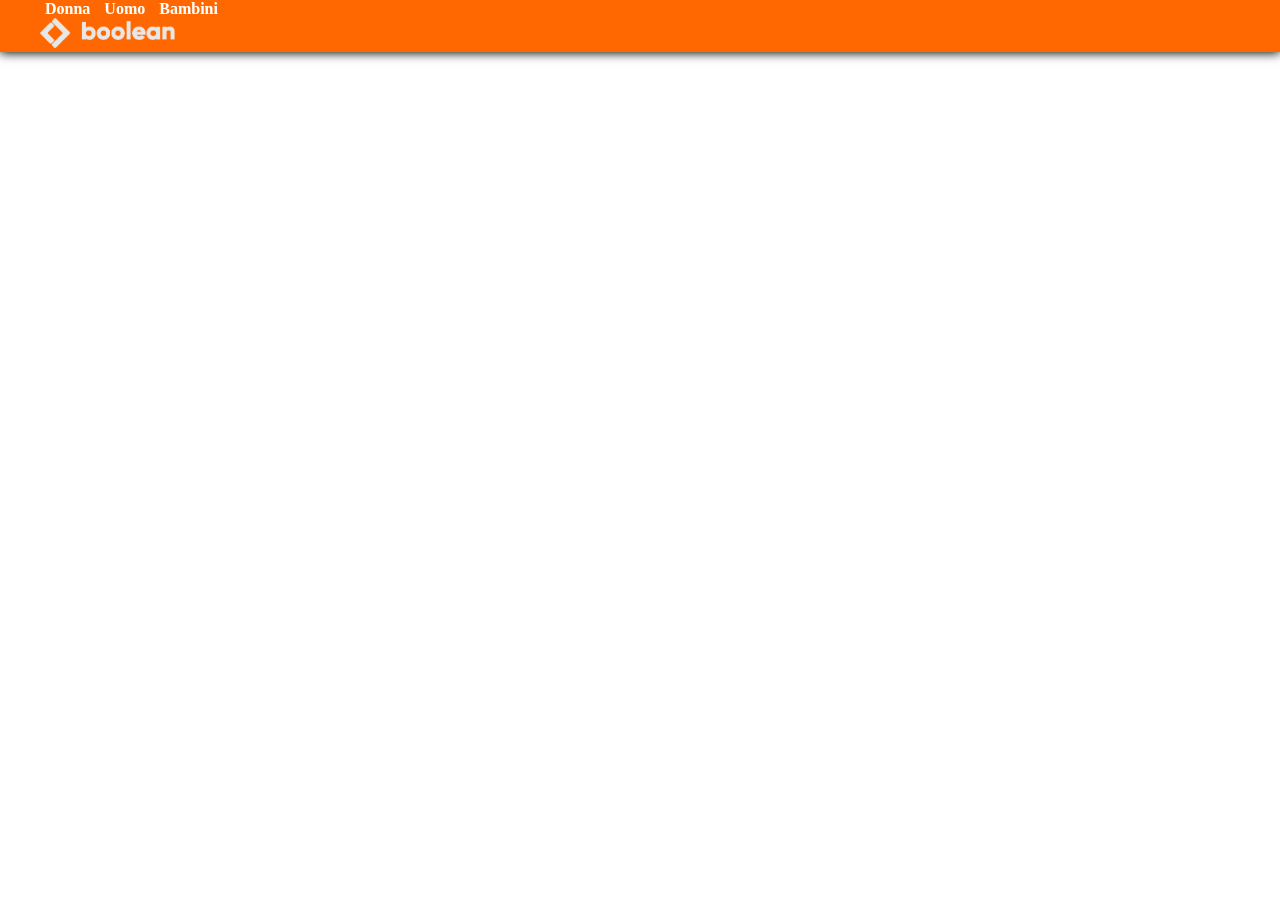
<file: index.html>
<!DOCTYPE html>
<html lang="it">

<head>
  <meta charset="UTF-8">
  <meta name="viewport" content="width=device-width, initial-scale=1.0">
  <title>Boolando</title>
  <link rel="stylesheet" href="https://cdnjs.cloudflare.com/ajax/libs/font-awesome/6.7.2/css/all.min.css"
    integrity="sha512-Evv84Mr4kqVGRNSgIGL/F/aIDqQb7xQ2vcrdIwxfjThSH8CSR7PBEakCr51Ck+w+/U6swU2Im1vVX0SVk9ABhg=="
    crossorigin="anonymous" referrerpolicy="no-referrer" />
  <link rel="stylesheet" href="./assets/css/style.css">
</head>

<body>

  <header>
    <div class="container">
      <div class="categorie">
        <ul>
          <li><a href="#">Donna</a></li>
          <li><a href="#">Uomo</a></li>
          <li><a href="#">Bambini</a></li>
        </ul>
      </div>
      <div class="logo"><img src="./assets/img/img/boolean-logo.png" alt=""></div>
      <div class="icone"></div>
    </div>

  </header>

</body>

</html>
</file>
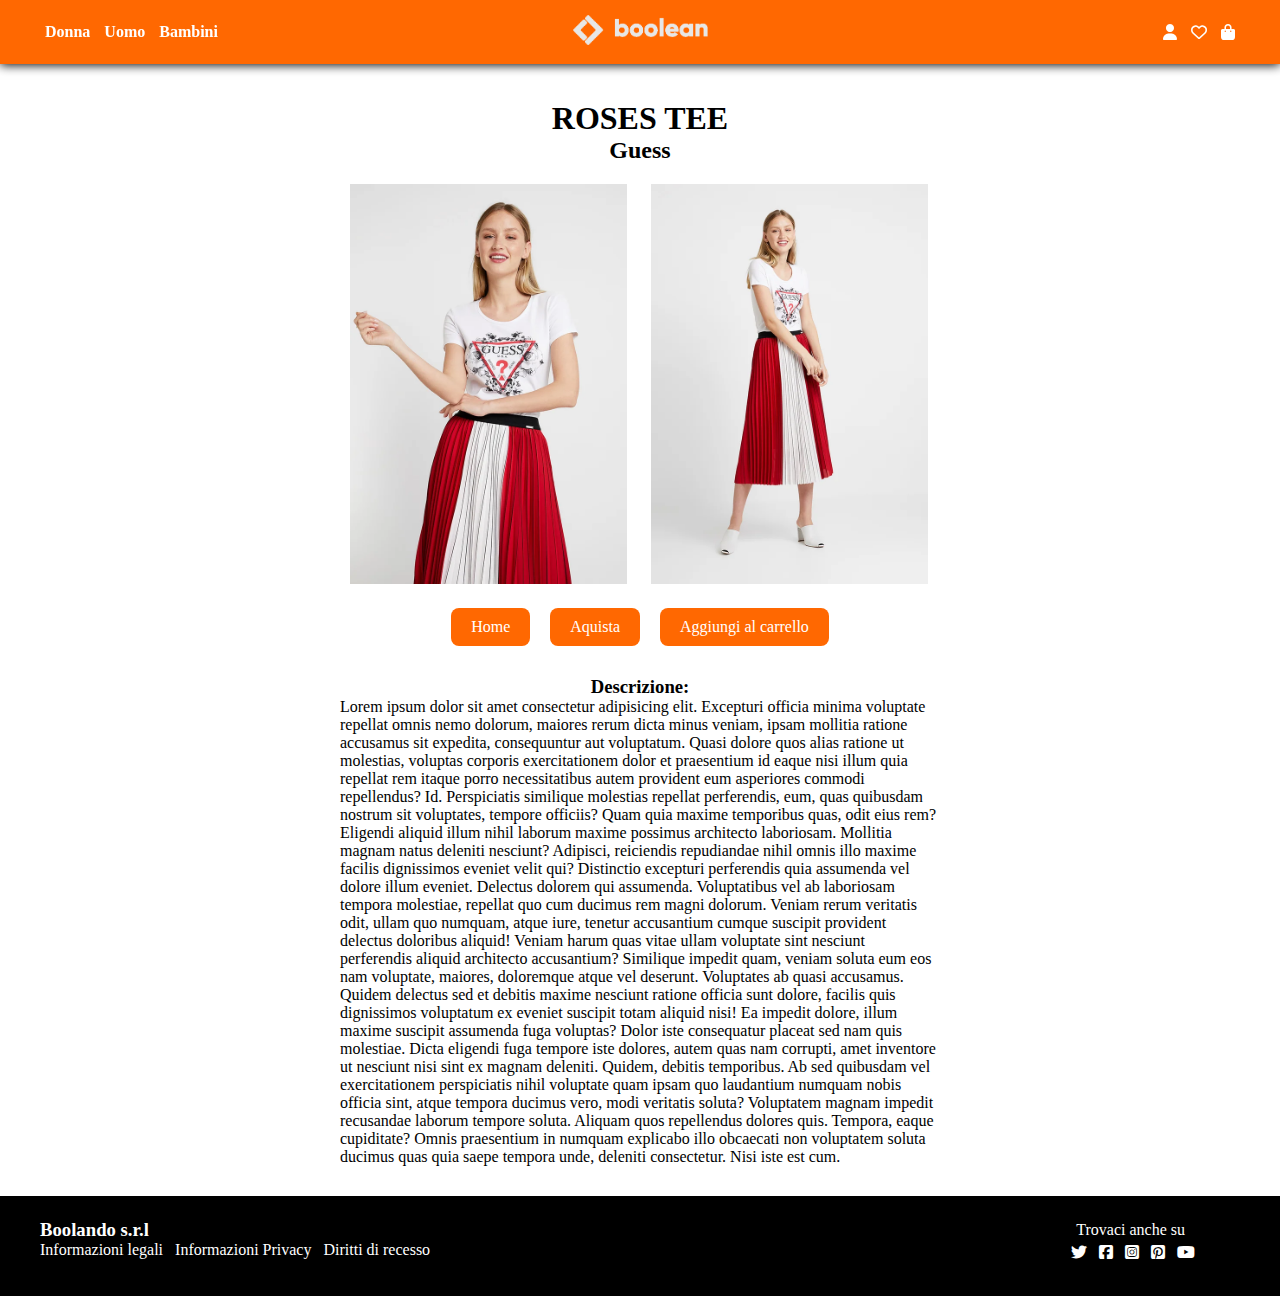
<file: bonus1/pagina_di_dettaglio_ptodotto_2.html>
<!DOCTYPE html>
<html lang="en">

<head>
  <meta charset="UTF-8">
  <meta name="viewport" content="width=device-width, initial-scale=1.0">
  <title>Boolando</title>
  <link rel="stylesheet" href="https://cdnjs.cloudflare.com/ajax/libs/font-awesome/6.7.2/css/all.min.css"
    integrity="sha512-Evv84Mr4kqVGRNSgIGL/F/aIDqQb7xQ2vcrdIwxfjThSH8CSR7PBEakCr51Ck+w+/U6swU2Im1vVX0SVk9ABhg=="
    crossorigin="anonymous" referrerpolicy="no-referrer" />
  <link rel="stylesheet" href="../assets/css/style.css">
</head>
<!--header-->
<header>
  <div class="container head">
    <div class="categorie">
      <ul>
        <li><a href="#">Donna</a></li>
        <li><a href="#">Uomo</a></li>
        <li><a href="#">Bambini</a></li>
      </ul>
    </div>
    <a href="../index.html">
      <div class="logo"><img src="../assets/img/img/boolean-logo.png" alt=""></div>
    </a>
    <div class="icone">
      <a href="#"><i class="fa-solid fa-user m-left20 "></i></a>
      <a href="#"><i class="fa-regular fa-heart"></i></a>
      <a href="#"><i class="fa-solid fa-bag-shopping"></i></a>
    </div>
  </div>

</header>

<main>
  <div class="container600">
    <h1>ROSES TEE</h1>
    <h2>Guess</h2>
    <img src="../assets/img/img/2.webp" alt="">
    <img src="../assets/img/img/2b.webp" alt="">
    <div class="buttons">
      <a href="../index.html" class="button-prodotto">Home</a>
      <a href="../index.html" class="button-prodotto">Aquista</a>
      <a href="../index.html" class="button-prodotto">Aggiungi al carrello</a>
    </div>
    <h3>Descrizione:</h3>
    <p>Lorem ipsum dolor sit amet consectetur adipisicing elit. Excepturi officia minima voluptate repellat omnis nemo
      dolorum, maiores rerum dicta minus veniam, ipsam mollitia ratione accusamus sit expedita, consequuntur aut
      voluptatum.
      Quasi dolore quos alias ratione ut molestias, voluptas corporis exercitationem dolor et praesentium id eaque nisi
      illum quia repellat rem itaque porro necessitatibus autem provident eum asperiores commodi repellendus? Id.
      Perspiciatis similique molestias repellat perferendis, eum, quas quibusdam nostrum sit voluptates, tempore
      officiis? Quam quia maxime temporibus quas, odit eius rem? Eligendi aliquid illum nihil laborum maxime possimus
      architecto laboriosam.
      Mollitia magnam natus deleniti nesciunt? Adipisci, reiciendis repudiandae nihil omnis illo maxime facilis
      dignissimos eveniet velit qui? Distinctio excepturi perferendis quia assumenda vel dolore illum eveniet. Delectus
      dolorem qui assumenda.
      Voluptatibus vel ab laboriosam tempora molestiae, repellat quo cum ducimus rem magni dolorum. Veniam rerum
      veritatis odit, ullam quo numquam, atque iure, tenetur accusantium cumque suscipit provident delectus doloribus
      aliquid!
      Veniam harum quas vitae ullam voluptate sint nesciunt perferendis aliquid architecto accusantium? Similique
      impedit quam, veniam soluta eum eos nam voluptate, maiores, doloremque atque vel deserunt. Voluptates ab quasi
      accusamus.
      Quidem delectus sed et debitis maxime nesciunt ratione officia sunt dolore, facilis quis dignissimos voluptatum ex
      eveniet suscipit totam aliquid nisi! Ea impedit dolore, illum maxime suscipit assumenda fuga voluptas?
      Dolor iste consequatur placeat sed nam quis molestiae. Dicta eligendi fuga tempore iste dolores, autem quas nam
      corrupti, amet inventore ut nesciunt nisi sint ex magnam deleniti. Quidem, debitis temporibus.
      Ab sed quibusdam vel exercitationem perspiciatis nihil voluptate quam ipsam quo laudantium numquam nobis officia
      sint, atque tempora ducimus vero, modi veritatis soluta? Voluptatem magnam impedit recusandae laborum tempore
      soluta.
      Aliquam quos repellendus dolores quis. Tempora, eaque cupiditate? Omnis praesentium in numquam explicabo illo
      obcaecati non voluptatem soluta ducimus quas quia saepe tempora unde, deleniti consectetur. Nisi iste est cum.</p>




  </div>
</main>
<footer>
  <div class="container align-items-center">
    <div class="footer-left">
      <h3>Boolando s.r.l</h3>
      <ul>
        <li><a href="#">Informazioni legali</a></li>
        <li><a href="#">Informazioni Privacy</a></li>
        <li><a href="#">Diritti di recesso</a></li>
      </ul>
    </div>
    <div class="footer-right">
      <p>Trovaci anche su</p>
      <div class="socials">
        <a href=""><i class="fa-brands fa-twitter"></i></a>
        <a href=""><i class="fa-brands fa-square-facebook"></i></a>
        <a href=""><i class="fa-brands fa-square-instagram"></i></a>
        <a href=""><i class="fa-brands fa-square-pinterest"></i></a>
        <a href=""><i class="fa-brands fa-youtube"></i></a>
      </div>
    </div>

  </div>

</footer>

<body>

</body>

</html>
</file>
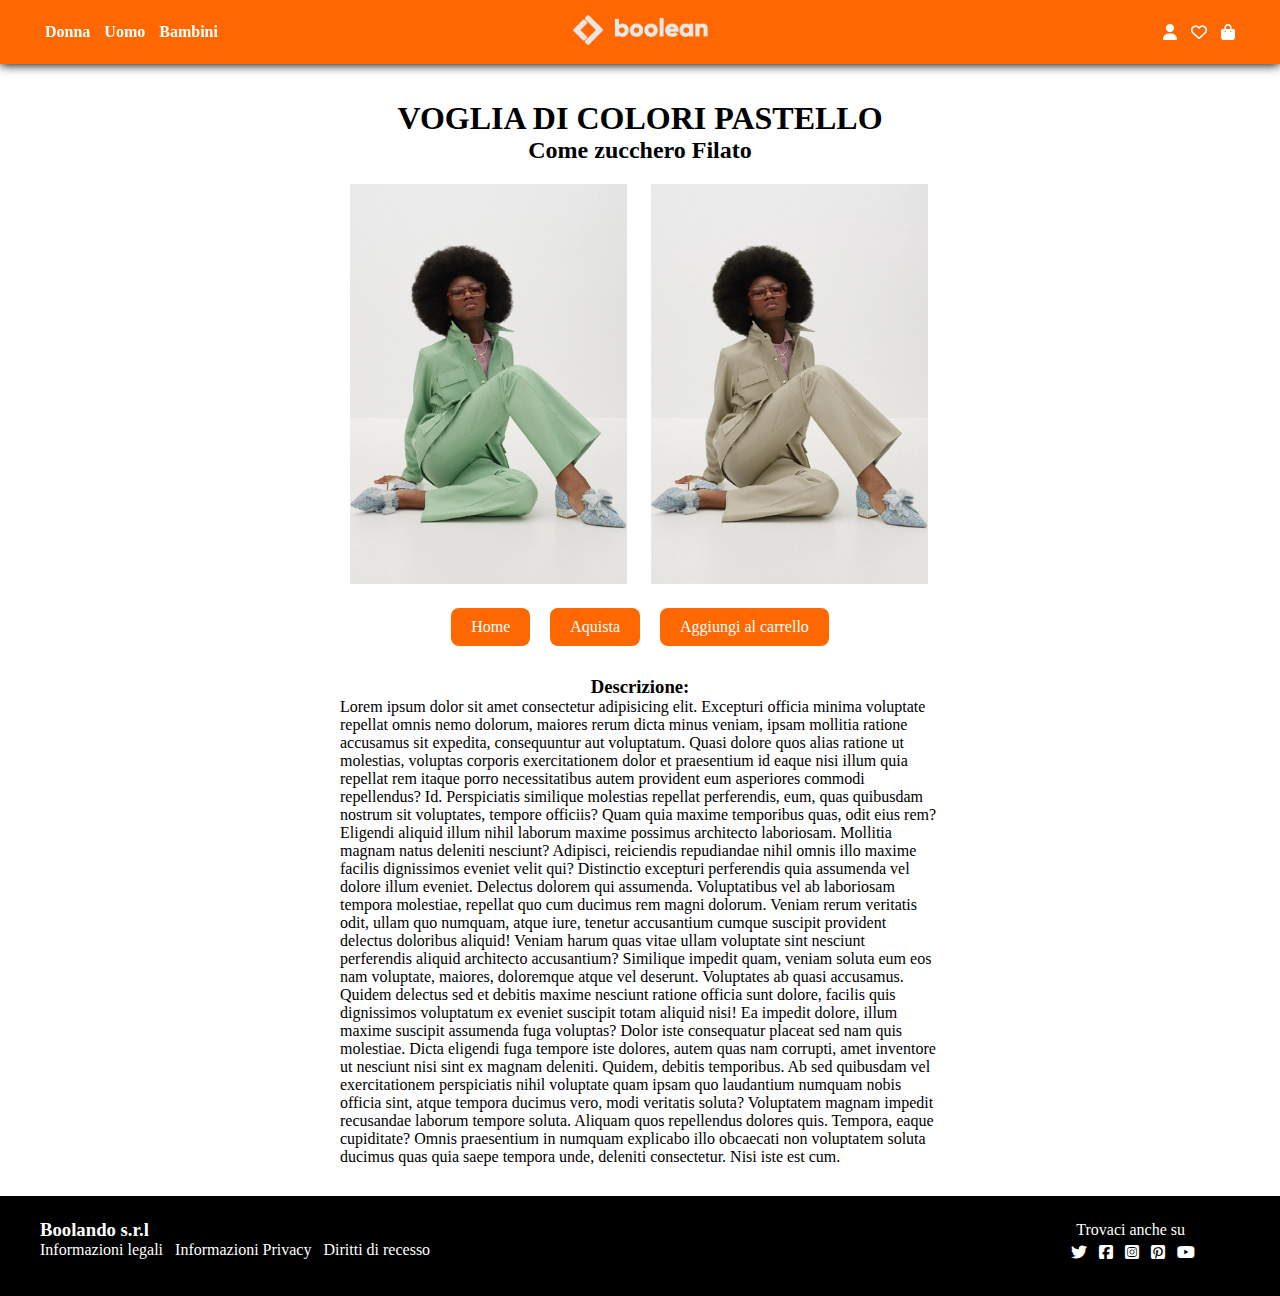
<file: bonus1/pagina_di_dettaglio_ptodotto_3.html>
<!DOCTYPE html>
<html lang="en">

<head>
  <meta charset="UTF-8">
  <meta name="viewport" content="width=device-width, initial-scale=1.0">
  <title>Boolando</title>
  <link rel="stylesheet" href="https://cdnjs.cloudflare.com/ajax/libs/font-awesome/6.7.2/css/all.min.css"
    integrity="sha512-Evv84Mr4kqVGRNSgIGL/F/aIDqQb7xQ2vcrdIwxfjThSH8CSR7PBEakCr51Ck+w+/U6swU2Im1vVX0SVk9ABhg=="
    crossorigin="anonymous" referrerpolicy="no-referrer" />
  <link rel="stylesheet" href="../assets/css/style.css">
</head>
<!--header-->
<header>
  <div class="container head">
    <div class="categorie">
      <ul>
        <li><a href="#">Donna</a></li>
        <li><a href="#">Uomo</a></li>
        <li><a href="#">Bambini</a></li>
      </ul>
    </div>
    <a href="../index.html">
      <div class="logo"><img src="../assets/img/img/boolean-logo.png" alt=""></div>
    </a>
    <div class="icone">
      <a href="#"><i class="fa-solid fa-user m-left20 "></i></a>
      <a href="#"><i class="fa-regular fa-heart"></i></a>
      <a href="#"><i class="fa-solid fa-bag-shopping"></i></a>
    </div>
  </div>

</header>

<main>
  <div class="container600">
    <h1>VOGLIA DI COLORI PASTELLO</h1>
    <h2>Come zucchero Filato</h2>
    <img src="../assets/img/img/3.webp" alt="">
    <img src="../assets/img/img/3b.webp" alt="">
    <div class="buttons">
      <a href="../index.html" class="button-prodotto">Home</a>
      <a href="../index.html" class="button-prodotto">Aquista</a>
      <a href="../index.html" class="button-prodotto">Aggiungi al carrello</a>
    </div>
    <h3>Descrizione:</h3>
    <p>Lorem ipsum dolor sit amet consectetur adipisicing elit. Excepturi officia minima voluptate repellat omnis nemo
      dolorum, maiores rerum dicta minus veniam, ipsam mollitia ratione accusamus sit expedita, consequuntur aut
      voluptatum.
      Quasi dolore quos alias ratione ut molestias, voluptas corporis exercitationem dolor et praesentium id eaque nisi
      illum quia repellat rem itaque porro necessitatibus autem provident eum asperiores commodi repellendus? Id.
      Perspiciatis similique molestias repellat perferendis, eum, quas quibusdam nostrum sit voluptates, tempore
      officiis? Quam quia maxime temporibus quas, odit eius rem? Eligendi aliquid illum nihil laborum maxime possimus
      architecto laboriosam.
      Mollitia magnam natus deleniti nesciunt? Adipisci, reiciendis repudiandae nihil omnis illo maxime facilis
      dignissimos eveniet velit qui? Distinctio excepturi perferendis quia assumenda vel dolore illum eveniet. Delectus
      dolorem qui assumenda.
      Voluptatibus vel ab laboriosam tempora molestiae, repellat quo cum ducimus rem magni dolorum. Veniam rerum
      veritatis odit, ullam quo numquam, atque iure, tenetur accusantium cumque suscipit provident delectus doloribus
      aliquid!
      Veniam harum quas vitae ullam voluptate sint nesciunt perferendis aliquid architecto accusantium? Similique
      impedit quam, veniam soluta eum eos nam voluptate, maiores, doloremque atque vel deserunt. Voluptates ab quasi
      accusamus.
      Quidem delectus sed et debitis maxime nesciunt ratione officia sunt dolore, facilis quis dignissimos voluptatum ex
      eveniet suscipit totam aliquid nisi! Ea impedit dolore, illum maxime suscipit assumenda fuga voluptas?
      Dolor iste consequatur placeat sed nam quis molestiae. Dicta eligendi fuga tempore iste dolores, autem quas nam
      corrupti, amet inventore ut nesciunt nisi sint ex magnam deleniti. Quidem, debitis temporibus.
      Ab sed quibusdam vel exercitationem perspiciatis nihil voluptate quam ipsam quo laudantium numquam nobis officia
      sint, atque tempora ducimus vero, modi veritatis soluta? Voluptatem magnam impedit recusandae laborum tempore
      soluta.
      Aliquam quos repellendus dolores quis. Tempora, eaque cupiditate? Omnis praesentium in numquam explicabo illo
      obcaecati non voluptatem soluta ducimus quas quia saepe tempora unde, deleniti consectetur. Nisi iste est cum.</p>




  </div>
</main>
<footer>
  <div class="container align-items-center">
    <div class="footer-left">
      <h3>Boolando s.r.l</h3>
      <ul>
        <li><a href="#">Informazioni legali</a></li>
        <li><a href="#">Informazioni Privacy</a></li>
        <li><a href="#">Diritti di recesso</a></li>
      </ul>
    </div>
    <div class="footer-right">
      <p>Trovaci anche su</p>
      <div class="socials">
        <a href=""><i class="fa-brands fa-twitter"></i></a>
        <a href=""><i class="fa-brands fa-square-facebook"></i></a>
        <a href=""><i class="fa-brands fa-square-instagram"></i></a>
        <a href=""><i class="fa-brands fa-square-pinterest"></i></a>
        <a href=""><i class="fa-brands fa-youtube"></i></a>
      </div>
    </div>

  </div>

</footer>

<body>

</body>

</html>
</file>
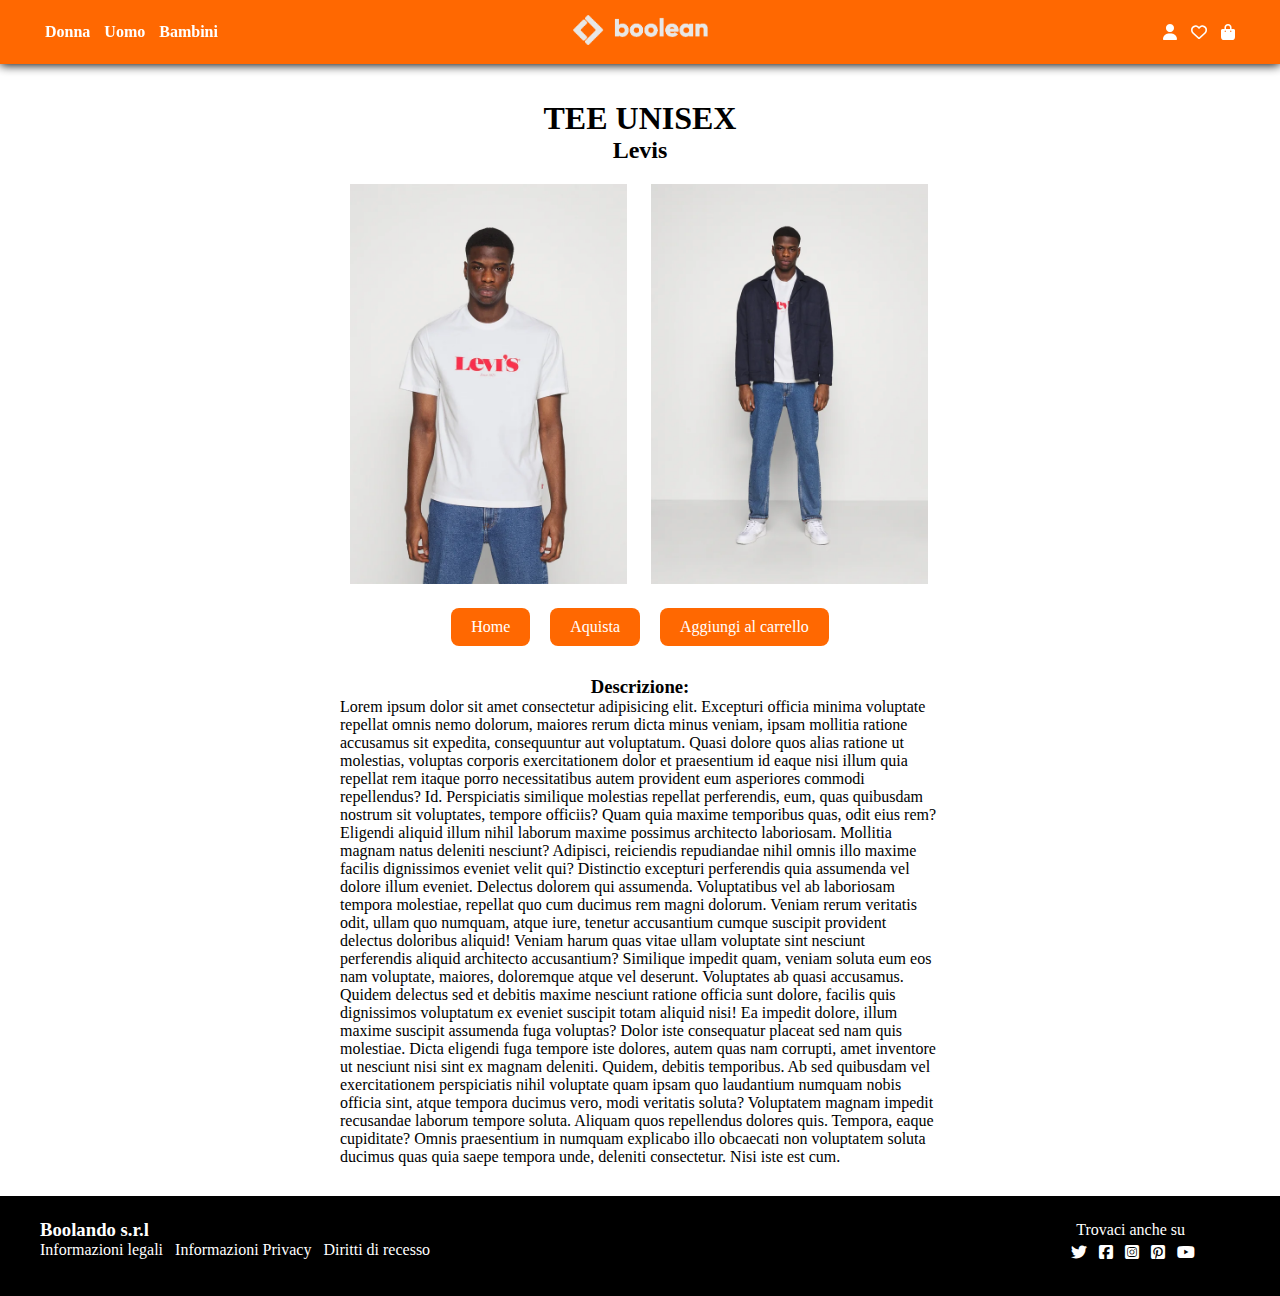
<file: bonus1/pagina_di_dettaglio_ptodotto_4.html>
<!DOCTYPE html>
<html lang="en">

<head>
  <meta charset="UTF-8">
  <meta name="viewport" content="width=device-width, initial-scale=1.0">
  <title>Boolando</title>
  <link rel="stylesheet" href="https://cdnjs.cloudflare.com/ajax/libs/font-awesome/6.7.2/css/all.min.css"
    integrity="sha512-Evv84Mr4kqVGRNSgIGL/F/aIDqQb7xQ2vcrdIwxfjThSH8CSR7PBEakCr51Ck+w+/U6swU2Im1vVX0SVk9ABhg=="
    crossorigin="anonymous" referrerpolicy="no-referrer" />
  <link rel="stylesheet" href="../assets/css/style.css">
</head>
<!--header-->
<header>
  <div class="container head">
    <div class="categorie">
      <ul>
        <li><a href="#">Donna</a></li>
        <li><a href="#">Uomo</a></li>
        <li><a href="#">Bambini</a></li>
      </ul>
    </div>
    <a href="../index.html">
      <div class="logo"><img src="../assets/img/img/boolean-logo.png" alt=""></div>
    </a>
    <div class="icone">
      <a href="#"><i class="fa-solid fa-user m-left20 "></i></a>
      <a href="#"><i class="fa-regular fa-heart"></i></a>
      <a href="#"><i class="fa-solid fa-bag-shopping"></i></a>
    </div>
  </div>

</header>

<main>
  <div class="container600">
    <h1>TEE UNISEX</h1>
    <h2>Levis</h2>
    <img src="../assets/img/img/4.webp" alt="">
    <img src="../assets/img/img/4b.webp" alt="">
    <div class="buttons">
      <a href="../index.html" class="button-prodotto">Home</a>
      <a href="../index.html" class="button-prodotto">Aquista</a>
      <a href="../index.html" class="button-prodotto">Aggiungi al carrello</a>
    </div>
    <h3>Descrizione:</h3>
    <p>Lorem ipsum dolor sit amet consectetur adipisicing elit. Excepturi officia minima voluptate repellat omnis nemo
      dolorum, maiores rerum dicta minus veniam, ipsam mollitia ratione accusamus sit expedita, consequuntur aut
      voluptatum.
      Quasi dolore quos alias ratione ut molestias, voluptas corporis exercitationem dolor et praesentium id eaque nisi
      illum quia repellat rem itaque porro necessitatibus autem provident eum asperiores commodi repellendus? Id.
      Perspiciatis similique molestias repellat perferendis, eum, quas quibusdam nostrum sit voluptates, tempore
      officiis? Quam quia maxime temporibus quas, odit eius rem? Eligendi aliquid illum nihil laborum maxime possimus
      architecto laboriosam.
      Mollitia magnam natus deleniti nesciunt? Adipisci, reiciendis repudiandae nihil omnis illo maxime facilis
      dignissimos eveniet velit qui? Distinctio excepturi perferendis quia assumenda vel dolore illum eveniet. Delectus
      dolorem qui assumenda.
      Voluptatibus vel ab laboriosam tempora molestiae, repellat quo cum ducimus rem magni dolorum. Veniam rerum
      veritatis odit, ullam quo numquam, atque iure, tenetur accusantium cumque suscipit provident delectus doloribus
      aliquid!
      Veniam harum quas vitae ullam voluptate sint nesciunt perferendis aliquid architecto accusantium? Similique
      impedit quam, veniam soluta eum eos nam voluptate, maiores, doloremque atque vel deserunt. Voluptates ab quasi
      accusamus.
      Quidem delectus sed et debitis maxime nesciunt ratione officia sunt dolore, facilis quis dignissimos voluptatum ex
      eveniet suscipit totam aliquid nisi! Ea impedit dolore, illum maxime suscipit assumenda fuga voluptas?
      Dolor iste consequatur placeat sed nam quis molestiae. Dicta eligendi fuga tempore iste dolores, autem quas nam
      corrupti, amet inventore ut nesciunt nisi sint ex magnam deleniti. Quidem, debitis temporibus.
      Ab sed quibusdam vel exercitationem perspiciatis nihil voluptate quam ipsam quo laudantium numquam nobis officia
      sint, atque tempora ducimus vero, modi veritatis soluta? Voluptatem magnam impedit recusandae laborum tempore
      soluta.
      Aliquam quos repellendus dolores quis. Tempora, eaque cupiditate? Omnis praesentium in numquam explicabo illo
      obcaecati non voluptatem soluta ducimus quas quia saepe tempora unde, deleniti consectetur. Nisi iste est cum.</p>




  </div>
</main>
<footer>
  <div class="container align-items-center">
    <div class="footer-left">
      <h3>Boolando s.r.l</h3>
      <ul>
        <li><a href="#">Informazioni legali</a></li>
        <li><a href="#">Informazioni Privacy</a></li>
        <li><a href="#">Diritti di recesso</a></li>
      </ul>
    </div>
    <div class="footer-right">
      <p>Trovaci anche su</p>
      <div class="socials">
        <a href=""><i class="fa-brands fa-twitter"></i></a>
        <a href=""><i class="fa-brands fa-square-facebook"></i></a>
        <a href=""><i class="fa-brands fa-square-instagram"></i></a>
        <a href=""><i class="fa-brands fa-square-pinterest"></i></a>
        <a href=""><i class="fa-brands fa-youtube"></i></a>
      </div>
    </div>

  </div>

</footer>

<body>

</body>

</html>
</file>
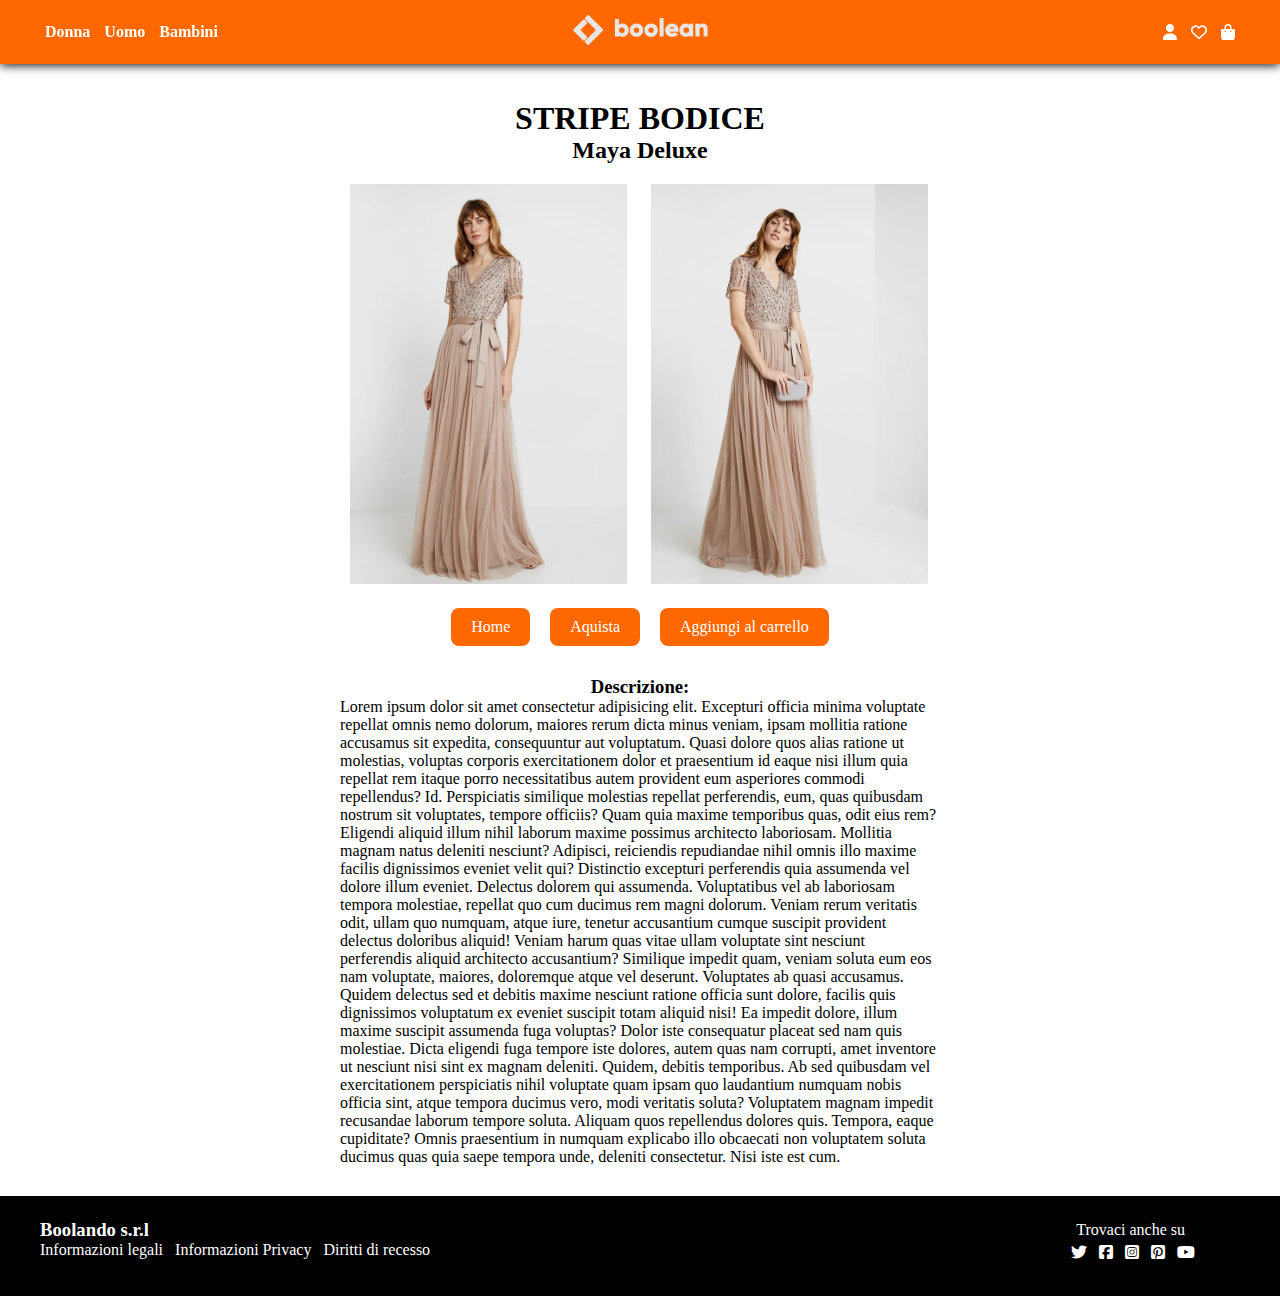
<file: bonus1/pagina_di_dettaglio_ptodotto_5.html>
<!DOCTYPE html>
<html lang="en">

<head>
  <meta charset="UTF-8">
  <meta name="viewport" content="width=device-width, initial-scale=1.0">
  <title>Boolando</title>
  <link rel="stylesheet" href="https://cdnjs.cloudflare.com/ajax/libs/font-awesome/6.7.2/css/all.min.css"
    integrity="sha512-Evv84Mr4kqVGRNSgIGL/F/aIDqQb7xQ2vcrdIwxfjThSH8CSR7PBEakCr51Ck+w+/U6swU2Im1vVX0SVk9ABhg=="
    crossorigin="anonymous" referrerpolicy="no-referrer" />
  <link rel="stylesheet" href="../assets/css/style.css">
</head>
<!--header-->
<header>
  <div class="container head">
    <div class="categorie">
      <ul>
        <li><a href="#">Donna</a></li>
        <li><a href="#">Uomo</a></li>
        <li><a href="#">Bambini</a></li>
      </ul>
    </div>
    <a href="../index.html">
      <div class="logo"><img src="../assets/img/img/boolean-logo.png" alt=""></div>
    </a>
    <div class="icone">
      <a href="#"><i class="fa-solid fa-user m-left20 "></i></a>
      <a href="#"><i class="fa-regular fa-heart"></i></a>
      <a href="#"><i class="fa-solid fa-bag-shopping"></i></a>
    </div>
  </div>

</header>

<main>
  <div class="container600">
    <h1>STRIPE BODICE</h1>
    <h2>Maya Deluxe</h2>
    <img src="../assets/img/img/5.webp" alt="">
    <img src="../assets/img/img/5b.webp" alt="">
    <div class="buttons">
      <a href="../index.html" class="button-prodotto">Home</a>
      <a href="../index.html" class="button-prodotto">Aquista</a>
      <a href="../index.html" class="button-prodotto">Aggiungi al carrello</a>
    </div>
    <h3>Descrizione:</h3>
    <p>Lorem ipsum dolor sit amet consectetur adipisicing elit. Excepturi officia minima voluptate repellat omnis nemo
      dolorum, maiores rerum dicta minus veniam, ipsam mollitia ratione accusamus sit expedita, consequuntur aut
      voluptatum.
      Quasi dolore quos alias ratione ut molestias, voluptas corporis exercitationem dolor et praesentium id eaque nisi
      illum quia repellat rem itaque porro necessitatibus autem provident eum asperiores commodi repellendus? Id.
      Perspiciatis similique molestias repellat perferendis, eum, quas quibusdam nostrum sit voluptates, tempore
      officiis? Quam quia maxime temporibus quas, odit eius rem? Eligendi aliquid illum nihil laborum maxime possimus
      architecto laboriosam.
      Mollitia magnam natus deleniti nesciunt? Adipisci, reiciendis repudiandae nihil omnis illo maxime facilis
      dignissimos eveniet velit qui? Distinctio excepturi perferendis quia assumenda vel dolore illum eveniet. Delectus
      dolorem qui assumenda.
      Voluptatibus vel ab laboriosam tempora molestiae, repellat quo cum ducimus rem magni dolorum. Veniam rerum
      veritatis odit, ullam quo numquam, atque iure, tenetur accusantium cumque suscipit provident delectus doloribus
      aliquid!
      Veniam harum quas vitae ullam voluptate sint nesciunt perferendis aliquid architecto accusantium? Similique
      impedit quam, veniam soluta eum eos nam voluptate, maiores, doloremque atque vel deserunt. Voluptates ab quasi
      accusamus.
      Quidem delectus sed et debitis maxime nesciunt ratione officia sunt dolore, facilis quis dignissimos voluptatum ex
      eveniet suscipit totam aliquid nisi! Ea impedit dolore, illum maxime suscipit assumenda fuga voluptas?
      Dolor iste consequatur placeat sed nam quis molestiae. Dicta eligendi fuga tempore iste dolores, autem quas nam
      corrupti, amet inventore ut nesciunt nisi sint ex magnam deleniti. Quidem, debitis temporibus.
      Ab sed quibusdam vel exercitationem perspiciatis nihil voluptate quam ipsam quo laudantium numquam nobis officia
      sint, atque tempora ducimus vero, modi veritatis soluta? Voluptatem magnam impedit recusandae laborum tempore
      soluta.
      Aliquam quos repellendus dolores quis. Tempora, eaque cupiditate? Omnis praesentium in numquam explicabo illo
      obcaecati non voluptatem soluta ducimus quas quia saepe tempora unde, deleniti consectetur. Nisi iste est cum.</p>




  </div>
</main>
<footer>
  <div class="container align-items-center">
    <div class="footer-left">
      <h3>Boolando s.r.l</h3>
      <ul>
        <li><a href="#">Informazioni legali</a></li>
        <li><a href="#">Informazioni Privacy</a></li>
        <li><a href="#">Diritti di recesso</a></li>
      </ul>
    </div>
    <div class="footer-right">
      <p>Trovaci anche su</p>
      <div class="socials">
        <a href=""><i class="fa-brands fa-twitter"></i></a>
        <a href=""><i class="fa-brands fa-square-facebook"></i></a>
        <a href=""><i class="fa-brands fa-square-instagram"></i></a>
        <a href=""><i class="fa-brands fa-square-pinterest"></i></a>
        <a href=""><i class="fa-brands fa-youtube"></i></a>
      </div>
    </div>

  </div>

</footer>

<body>

</body>

</html>
</file>
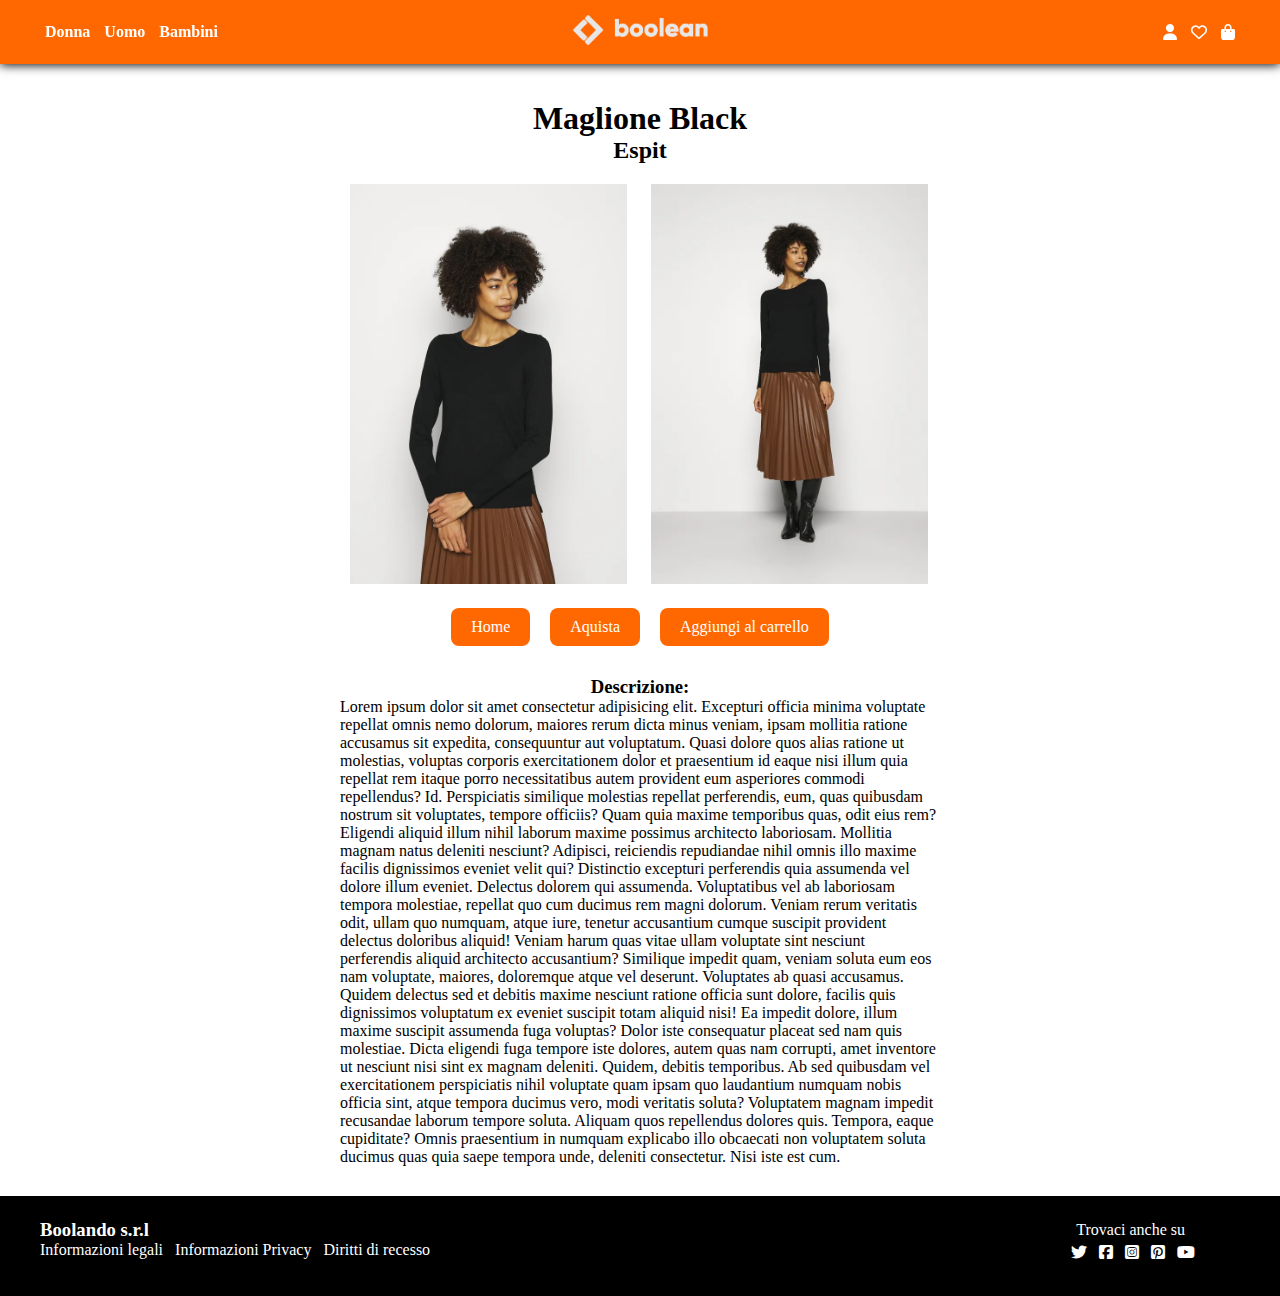
<file: bonus1/pagina_di_dettaglio_ptodotto_6.html>
<!DOCTYPE html>
<html lang="en">

<head>
  <meta charset="UTF-8">
  <meta name="viewport" content="width=device-width, initial-scale=1.0">
  <title>Boolando</title>
  <link rel="stylesheet" href="https://cdnjs.cloudflare.com/ajax/libs/font-awesome/6.7.2/css/all.min.css"
    integrity="sha512-Evv84Mr4kqVGRNSgIGL/F/aIDqQb7xQ2vcrdIwxfjThSH8CSR7PBEakCr51Ck+w+/U6swU2Im1vVX0SVk9ABhg=="
    crossorigin="anonymous" referrerpolicy="no-referrer" />
  <link rel="stylesheet" href="../assets/css/style.css">
</head>
<!--header-->
<header>
  <div class="container head">
    <div class="categorie">
      <ul>
        <li><a href="#">Donna</a></li>
        <li><a href="#">Uomo</a></li>
        <li><a href="#">Bambini</a></li>
      </ul>
    </div>
    <a href="../index.html">
      <div class="logo"><img src="../assets/img/img/boolean-logo.png" alt=""></div>
    </a>
    <div class="icone">
      <a href="#"><i class="fa-solid fa-user m-left20 "></i></a>
      <a href="#"><i class="fa-regular fa-heart"></i></a>
      <a href="#"><i class="fa-solid fa-bag-shopping"></i></a>
    </div>
  </div>

</header>

<main>
  <div class="container600">
    <h1>Maglione Black</h1>
    <h2>Espit</h2>
    <img src="../assets/img/img/6.webp" alt="">
    <img src="../assets/img/img/6b.webp" alt="">
    <div class="buttons">
      <a href="../index.html" class="button-prodotto">Home</a>
      <a href="../index.html" class="button-prodotto">Aquista</a>
      <a href="../index.html" class="button-prodotto">Aggiungi al carrello</a>
    </div>
    <h3>Descrizione:</h3>
    <p>Lorem ipsum dolor sit amet consectetur adipisicing elit. Excepturi officia minima voluptate repellat omnis nemo
      dolorum, maiores rerum dicta minus veniam, ipsam mollitia ratione accusamus sit expedita, consequuntur aut
      voluptatum.
      Quasi dolore quos alias ratione ut molestias, voluptas corporis exercitationem dolor et praesentium id eaque nisi
      illum quia repellat rem itaque porro necessitatibus autem provident eum asperiores commodi repellendus? Id.
      Perspiciatis similique molestias repellat perferendis, eum, quas quibusdam nostrum sit voluptates, tempore
      officiis? Quam quia maxime temporibus quas, odit eius rem? Eligendi aliquid illum nihil laborum maxime possimus
      architecto laboriosam.
      Mollitia magnam natus deleniti nesciunt? Adipisci, reiciendis repudiandae nihil omnis illo maxime facilis
      dignissimos eveniet velit qui? Distinctio excepturi perferendis quia assumenda vel dolore illum eveniet. Delectus
      dolorem qui assumenda.
      Voluptatibus vel ab laboriosam tempora molestiae, repellat quo cum ducimus rem magni dolorum. Veniam rerum
      veritatis odit, ullam quo numquam, atque iure, tenetur accusantium cumque suscipit provident delectus doloribus
      aliquid!
      Veniam harum quas vitae ullam voluptate sint nesciunt perferendis aliquid architecto accusantium? Similique
      impedit quam, veniam soluta eum eos nam voluptate, maiores, doloremque atque vel deserunt. Voluptates ab quasi
      accusamus.
      Quidem delectus sed et debitis maxime nesciunt ratione officia sunt dolore, facilis quis dignissimos voluptatum ex
      eveniet suscipit totam aliquid nisi! Ea impedit dolore, illum maxime suscipit assumenda fuga voluptas?
      Dolor iste consequatur placeat sed nam quis molestiae. Dicta eligendi fuga tempore iste dolores, autem quas nam
      corrupti, amet inventore ut nesciunt nisi sint ex magnam deleniti. Quidem, debitis temporibus.
      Ab sed quibusdam vel exercitationem perspiciatis nihil voluptate quam ipsam quo laudantium numquam nobis officia
      sint, atque tempora ducimus vero, modi veritatis soluta? Voluptatem magnam impedit recusandae laborum tempore
      soluta.
      Aliquam quos repellendus dolores quis. Tempora, eaque cupiditate? Omnis praesentium in numquam explicabo illo
      obcaecati non voluptatem soluta ducimus quas quia saepe tempora unde, deleniti consectetur. Nisi iste est cum.</p>




  </div>
</main>
<footer>
  <div class="container align-items-center">
    <div class="footer-left">
      <h3>Boolando s.r.l</h3>
      <ul>
        <li><a href="#">Informazioni legali</a></li>
        <li><a href="#">Informazioni Privacy</a></li>
        <li><a href="#">Diritti di recesso</a></li>
      </ul>
    </div>
    <div class="footer-right">
      <p>Trovaci anche su</p>
      <div class="socials">
        <a href=""><i class="fa-brands fa-twitter"></i></a>
        <a href=""><i class="fa-brands fa-square-facebook"></i></a>
        <a href=""><i class="fa-brands fa-square-instagram"></i></a>
        <a href=""><i class="fa-brands fa-square-pinterest"></i></a>
        <a href=""><i class="fa-brands fa-youtube"></i></a>
      </div>
    </div>

  </div>

</footer>

<body>

</body>

</html>
</file>
<file: assets/css/style.css>
/* Reset*/

* {
  margin: 0;
  padding: 0;
  box-sizing: border-box;
}

/*Utility*/

.bg-gold {
  background-color: #FF6801;
}

.m-left-0 {
  margin-left: 0px;
}


/*Position*/
.position-relative {
  position: relative;
}

.position-absolute {
  position: absolute;
}

main {
  padding-top: 100px;
}

/*classi leyout*/

.container {
  max-width: 1200px;
  margin: 0 auto;
}


.row {
  display: flex;
  flex-wrap: wrap;
  gap: 10px;
}

.card {
  width: 390px;
  height: 630px;
  margin-bottom: 20px;
  position: relative;
}




.card img {
  width: 100%;
}

.align-items-center {
  display: flex;
  align-items: center;
  justify-content: space-between;
}



/*header*/

header {
  background-color: #FF6801;
  position: fixed;
  width: 100%;
  z-index: 1;
  box-shadow: 0px 1px 10px black;

}

header ul li a {
  text-decoration: none;
  color: white;
  display: inline;
  font-weight: 600;
  padding: 5px;

}

li {
  display: inline;
}

header img {
  height: 30px;
}

.head {
  margin: 0 auto;
  display: flex;
  align-items: center;
  justify-content: space-between;
  padding: 15px 0;

}

header i {
  color: white;
  padding: 5px;
}

.icone {
  margin-left: 100px;
}

/*main*/
.marca {
  color: gray;
  font-size: 16px;
}

.nome-prodotto {
  font-weight: bold;
  font-size: 20px;
}

.prezzo {
  font-size: 16px;
  color: red;
  font-weight: bold;
}

.prezzo-precedente {
  color: gray;
  text-decoration: line-through;

}

.like-button {
  background-color: white;
  padding: 10px;
  position: absolute;
  top: 20px;
  right: 0;
}

.like-button:hover {
  color: red;
}

.discount {
  color: white;
  background-color: red;
  padding: 4px 8px;
  position: absolute;
  bottom: 90px;
}

.sostenibility {
  color: white;
  background-color: green;
  padding: 4px 8px;
  position: absolute;
  bottom: 90px;
}

.second-adv {
  left: 60px;
}

footer {
  background-color: black;
  color: white;
  height: 100px;
  padding: 10px;
  padding-top: 20px;
  margin-top: 30px;

}

footer a {
  color: white;
  text-decoration: none;
  padding-right: 8px;
}

.footer-right p {
  padding-right: 50px;
  margin: 5px;
}

.footer-left h3 {
  text-align: left;
}


/*trick immagini*/



.img-container {
  position: relative;
}

.img-container img {
  display: block;
}

.img-on {
  display: block;

}

.img-off {
  position: absolute;
  top: 0;
  left: 0;
  width: 100%;
  opacity: 0;
}

.img-container:hover .img-off {
  opacity: 1;
}

a {
  text-decoration: none;
  color: black;
}

/*Impaginazione dettagli prodotto**/

.container600 {
  max-width: 600px;
  margin: 0 auto;
}

.container600 h1,
h2,
h3 {
  text-align: center;
}

.container600 img {
  height: 400px;
  display: inline-block;
  margin: 10px;
  margin-top: 20px;
}

.button-prodotto {
  display: inline-block;
  padding: 10px 20px;

  background-color: #FF6801;
  color: white;
  text-decoration: none;
  border-radius: 8px;
  margin: 10px;
}

.buttons {
  display: flex;
  align-items: center;
  justify-content: center;
  margin-bottom: 20px;
}
</file>
